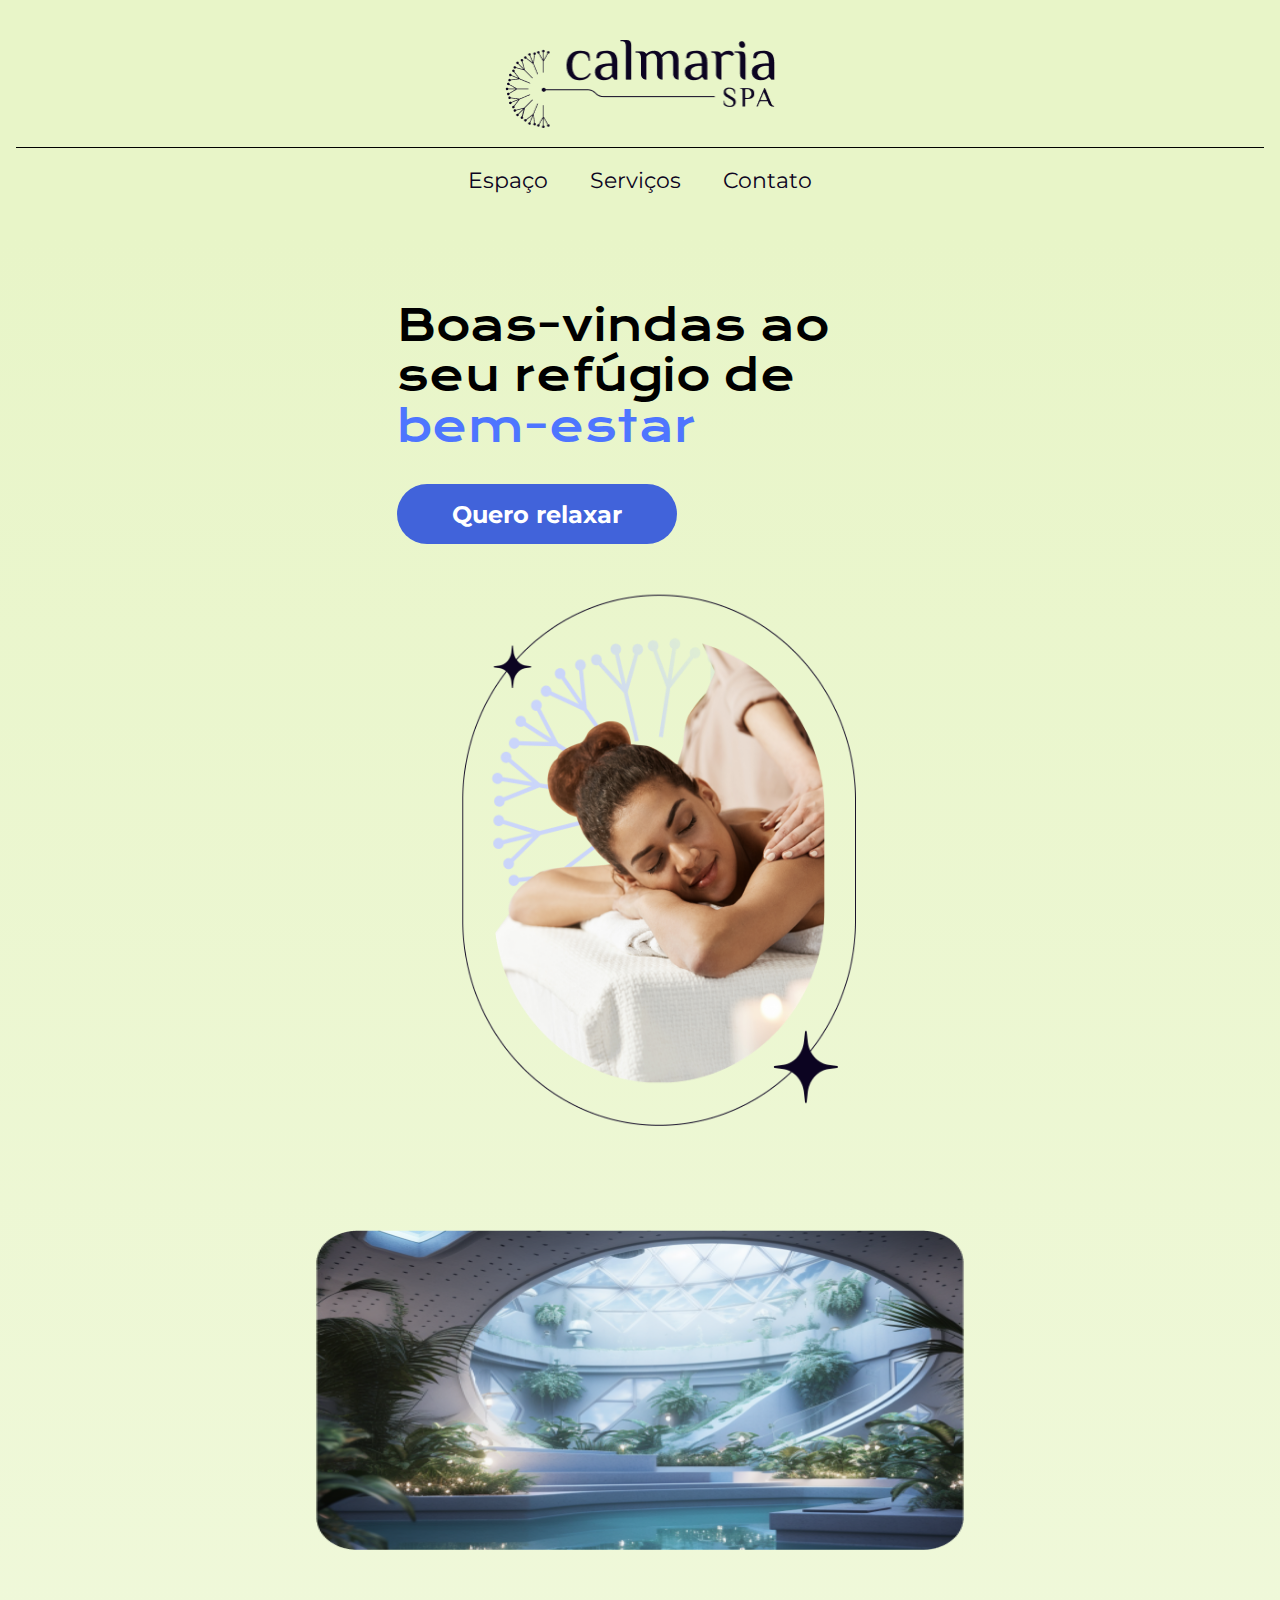
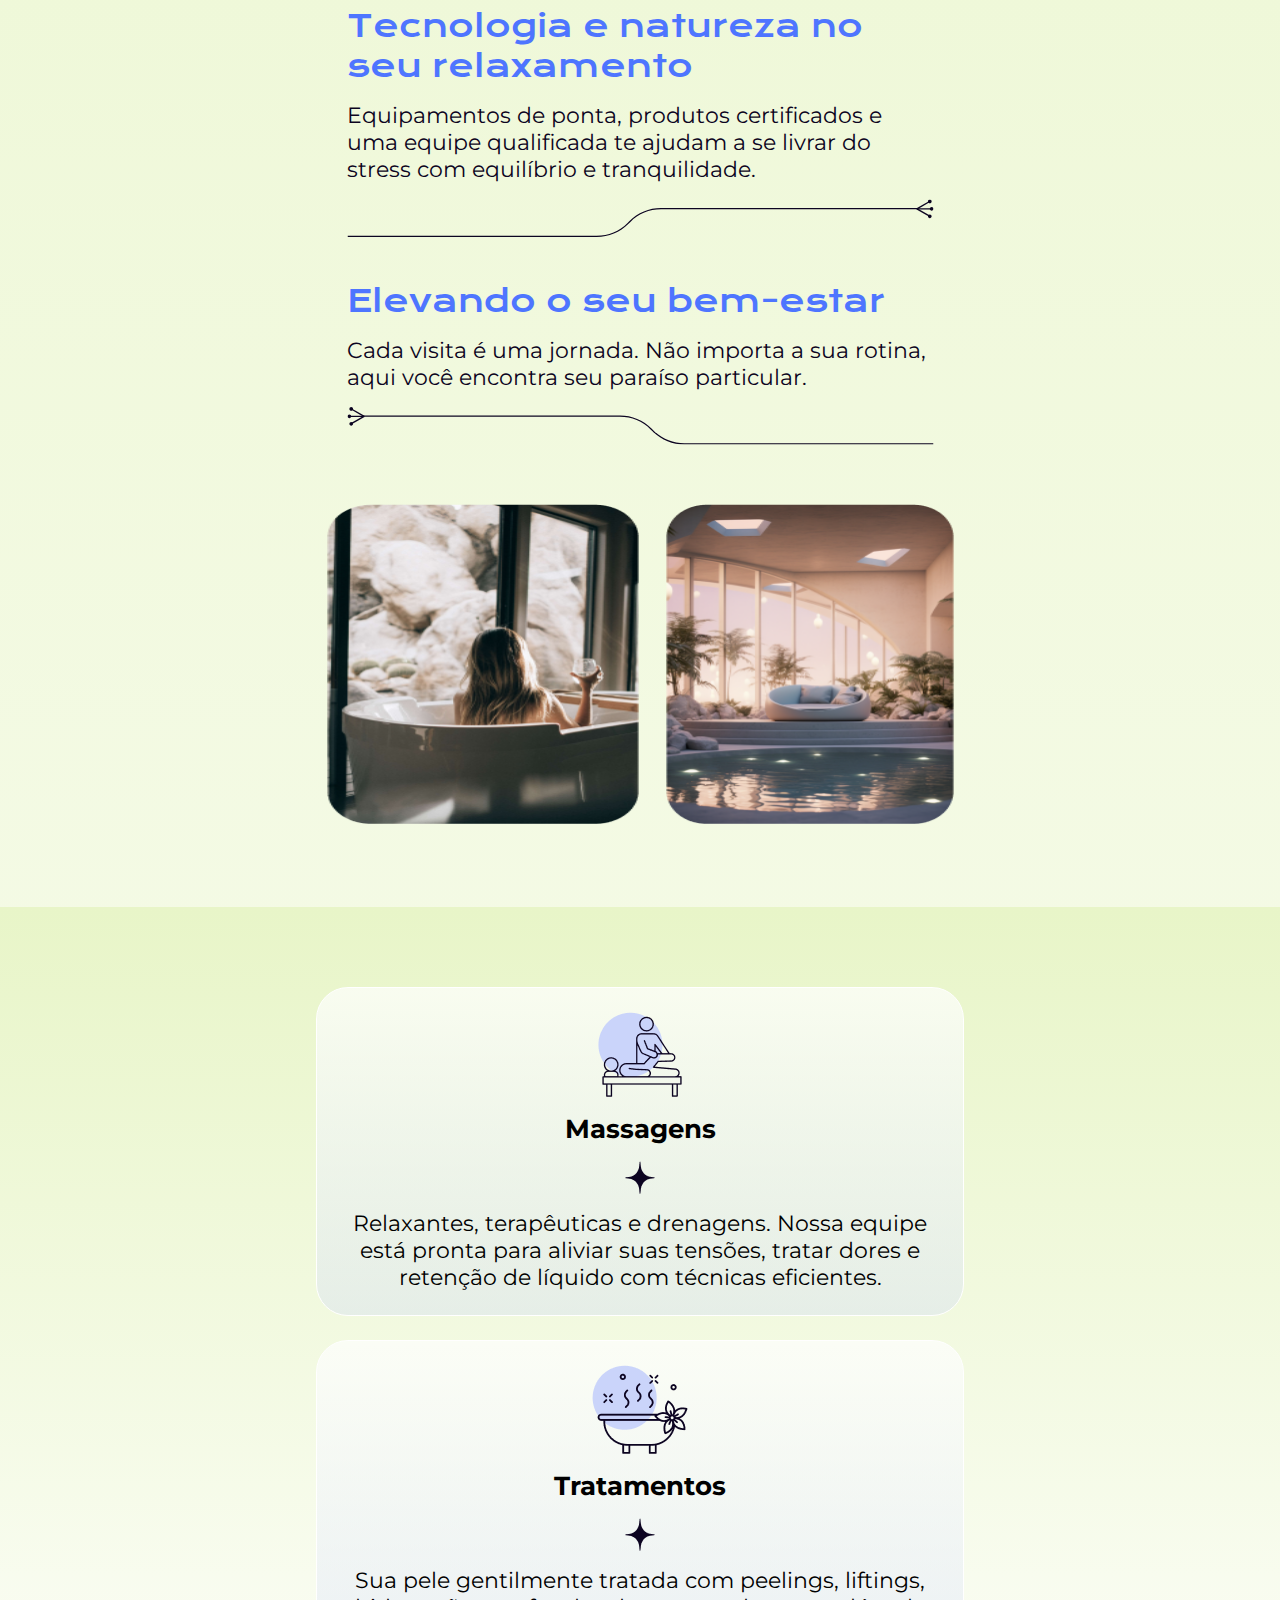
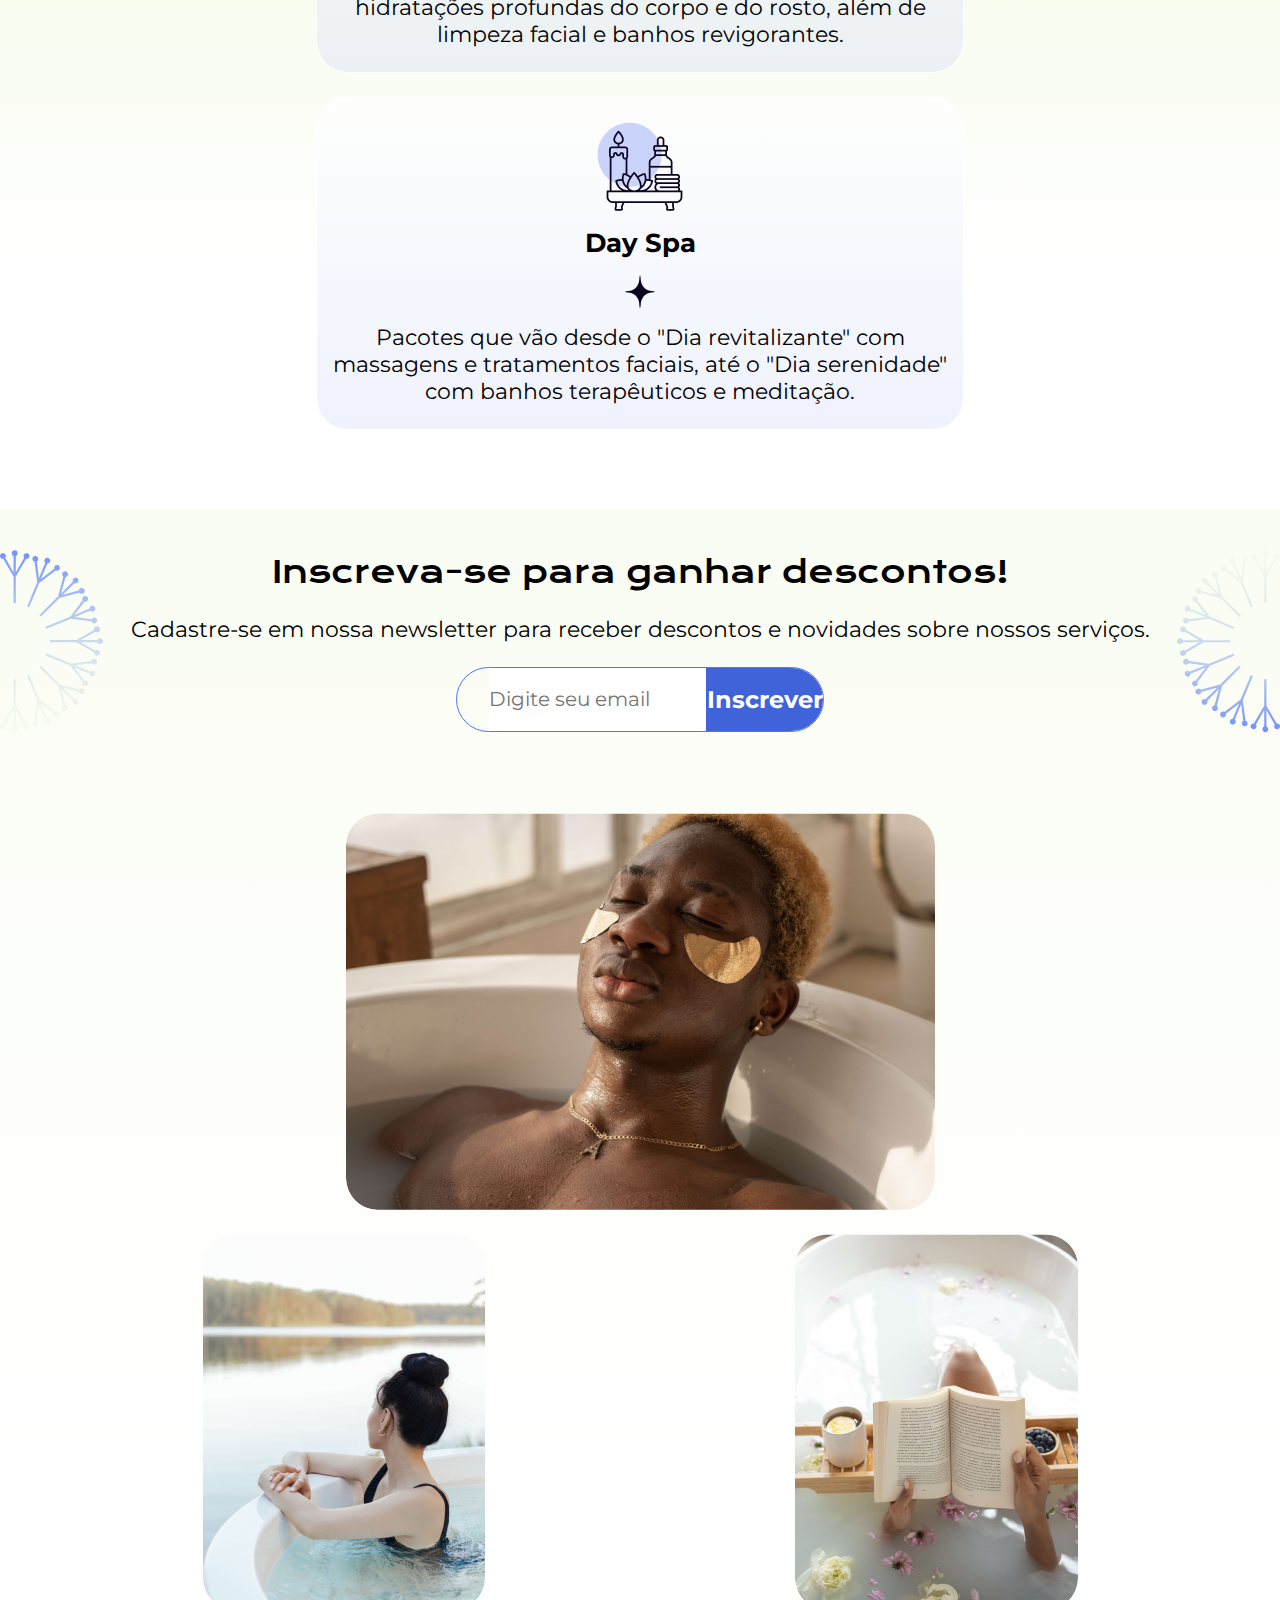
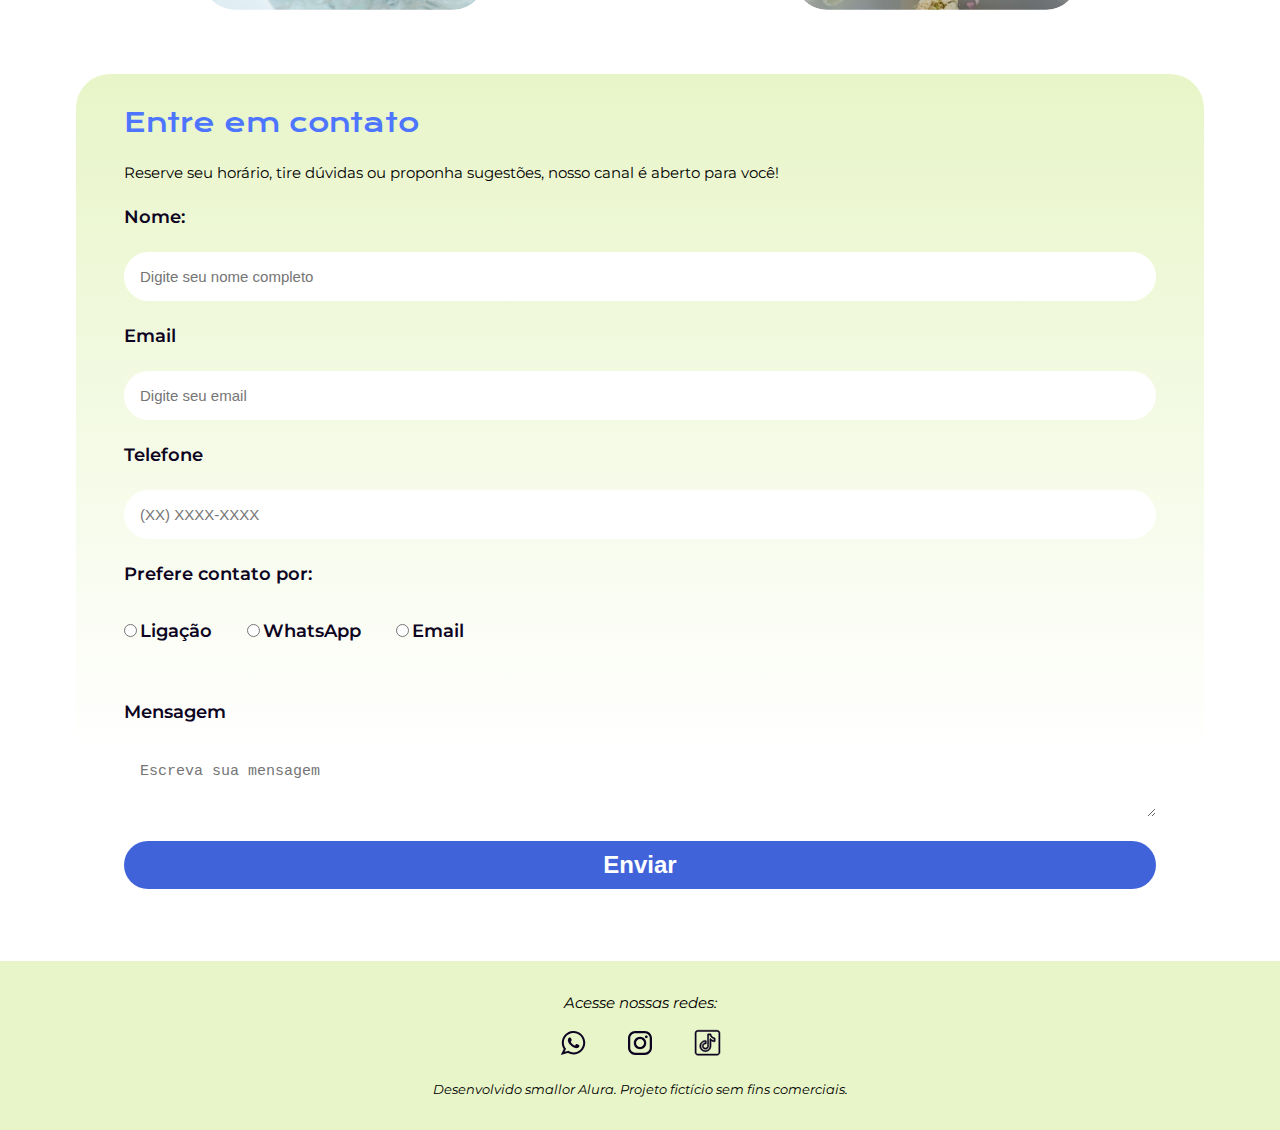
<file: index.html>
<!DOCTYPE html>
<html lang="pt-br">
  <head>
    <meta charset="UTF-8" />
    <meta name="viewport" content="width=device-width, initial-scale=1.0" />
    <link rel="stylesheet" href="./styles/style.css" />
    <link rel="stylesheet" href="./styles/cabecalho.css" />
    <link rel="stylesheet" href="./styles/container--primeiro.css" />
    <link rel="stylesheet" href="./styles/container--secao.css" />
    <link rel="stylesheet" href="./styles/container--cards.css" />
    <link rel="stylesheet" href="./styles/container--inscricao.css" />
    <link rel="stylesheet" href="./styles//container--contato.css" />
    <link rel="stylesheet" href="./styles/rodape.css" />
    <link rel="shortcut icon" href="./assets/Favicon.svg" type="image/x-icon" />
    <link rel="preconnect" href="https://fonts.googleapis.com" />
    <link rel="preconnect" href="https://fonts.gstatic.com" crossorigin />
    <link
      href="https://fonts.googleapis.com/css2?family=Krona+One&family=Montserrat:wght@400;600&family=Open+Sans:wght@400;700&display=swap"
      rel="stylesheet"
    />
    <title>Calmaria Spa</title>
  </head>

  <body>
    <header class="cabecalho">
      <nav class="cabecalho__nav">
        <a aria-label="Página da Calmaria Spa" href="#">
          <img
            class="cabecalho__nav--logo"
            src="./assets/logo.png"
            alt="Logo da Calmaria Spa"
          />
        </a>
        <span class="cabecalho__nav--line"></span>
        <ul class="cabecalho__nav--lista">
          <li class="cabecalho__lista-item">
            <a href="#espaco-conteudo">Espaço</a>
          </li>
          <li class="cabecalho__lista-item">
            <a href="#servicos-conteudo">Serviços</a>
          </li>
          <li class="cabecalho__lista-item">
            <a href="#contato-formulario">Contato</a>
          </li>
        </ul>
      </nav>
    </header>

    <main class="container">
      <section class="container__primeiro">
        <div class="container__primeiro--texto">
          <h1>Boas-vindas ao seu refúgio de <span>bem-estar</span></h1>
          <button class="container__primeiro--texto-botao">
            Quero relaxar
          </button>
        </div>
        <img
          class="container__primeiro--imagem"
          src="./assets/home-image.png"
          alt="Mulher recebendo massagem deitada de bruços com a cabeça de lado sobre os braços cruzados e expressão de tranquilidade."
          title="Mulher recebendo massagem deitada de bruços com a cabeça de lado sobre os braços cruzados e expressão de tranquilidade."
        />
      </section>

      <section id="espaco-conteudo" class="container__secao">
        <article class="container__secao--conteudo">
          <img
            class="container__secao--conteudo--img1"
            src="./assets/espaco-1.png"
            alt="Piscina coberta com uma claraboia redonda, grande e rodeada com jardinagem."
            title="Piscina coberta com uma claraboia redonda, grande e rodeada com jardinagem."
          />
          <div class="container__secao--conteudo--textos">
            <h2 class="container__secao--conteudo--textos-titulo">
              Tecnologia e natureza no seu relaxamento
            </h2>
            <p class="container__secao--conteudo--textos-infos">
              Equipamentos de ponta, produtos certificados e uma equipe
              qualificada te ajudam a se livrar do stress com equilíbrio e
              tranquilidade.
            </p>
            <object
              aria-hidden="true"
              tabindex="-1"
              data="./assets/separador-direita.svg"
              type="image/svg+xml"
            ></object>
          </div>
        </article>

        <article class="container__secao--conteudo">
          <div class="container__secao--conteudo--textos">
            <h2 class="container__secao--conteudo--textos-titulo">
              Elevando o seu bem-estar
            </h2>
            <p class="container__secao--conteudo--textos-infos">
              Cada visita é uma jornada. Não importa a sua rotina, aqui você
              encontra seu paraíso particular.
            </p>
            <object
              aria-hidden="true"
              tabindex="-1"
              data="./assets/separador-esquerda.svg"
              type="image/svg+xml"
            ></object>
          </div>
          <div>
            <img
              class="container__secao--conteudo--img2"
              src="./assets/espaco-2.png"
              alt="Busto de uma mulher de costas em uma banheira de espumas segurando uma taça e de frente a uma porta de vidro com grandes pedras atrás."
              title="Busto de uma mulher de costas em uma banheira de espumas segurando uma taça e de frente a uma porta de vidro com grandes pedras atrás."
            />
            <img
              class="container__secao--conteudo--img2"
              src="./assets/espaco-3.png"
              alt="Ambiente da Calmaria Spa com poltrona, plantas e uma piscina."
              title="Ambiente da Calmaria Spa com poltrona, plantas e uma piscina."
            />
          </div>
        </article>
      </section>

      <section id="servicos-conteudo" class="container container__cards">
        <article class="container__cards--card">
          <img src="./assets/icon-massagem.png" alt="" />
          <h3 class="container__cards--card-title">Massagens</h3>
          <img src="./assets/soft-star.png" alt="" />
          <p class="container__cards--card-texto">
            Relaxantes, terapêuticas e drenagens. Nossa equipe está pronta para
            aliviar suas tensões, tratar dores e retenção de líquido com
            técnicas eficientes.
          </p>
        </article>
        <article class="container__cards--card">
          <img src="./assets/icon-tratamentos.png" alt="" />
          <h3 class="container__cards--card-title">Tratamentos</h3>
          <img src="./assets/soft-star.png" alt="" />
          <p class="container__cards--card-texto">
            Sua pele gentilmente tratada com
            <span lang="en">peelings, liftings</span>, hidratações profundas do
            corpo e do rosto, além de limpeza facial e banhos revigorantes.
          </p>
        </article>
        <article class="container__cards--card">
          <img src="./assets/icon-dias-especiais.png" alt="" />
          <h3 class="container__cards--card-title" lang="en">Day Spa</h3>
          <img src="./assets/soft-star.png" alt="" />
          <p class="container__cards--card-texto">
            Pacotes que vão desde o "Dia revitalizante" com massagens e
            tratamentos faciais, até o "Dia serenidade" com banhos terapêuticos
            e meditação.
          </p>
        </article>
      </section>
      <section class="container__incricao">
        <img
          class="container__incricao--mobile"
          src="./assets/mandala-superior-mobile.svg"
          alt=""
        />
        <img
          class="container__incricao--tablet"
          src="./assets/mandala-esquerda-tablet.svg"
          alt=""
        />
        <div class="container__incricao--div">
          <h4 class="container__incricao--form-titulo">
            Inscreva-se para ganhar descontos!
          </h4>
          <p class="container__incricao--form-texto">
            Cadastre-se em nossa <span lang="en">newsletter</span> para receber
            descontos e novidades sobre nossos serviços.
          </p>
          <div class="container__incricao--form-input">
            <input id="inscricao" type="email" placeholder="Digite seu email" />
            <button>Inscrever</button>
          </div>
        </div>
        <img
          class="container__incricao--mobile"
          src="./assets/mandala-inferior-mobile.svg"
          alt=""
        />
        <img
          class="container__incricao--tablet"
          src="./assets/mandala-direita-tablet.svg"
          alt=""
        />
      </section>
      <section class="container__contato">
        <div class="container__contato--img">
          <img
            src="./assets/contato-img-1.png"
            alt="Homem em uma banheira com produtos de spa no rosto."
            title="Homem em uma banheira com produtos de spa no rosto."
          />
          <img
            src="./assets/contato-img-2.png"
            alt="Mulher em uma banheira olhando horizonte na janela."
            title="Mulher em uma banheira olhando horizonte na janela."
          />
          <img
            src="./assets/contato-img-3.png"
            alt="Mulher em uma banheira com pétalas de rosa, com apenas mãos e pernas aparentes, segurando um livro e com uma bandeija com uvas e chá."
            title="Mulher em uma banheira com pétalas de rosa, com apenas mãos e pernas aparentes, segurando um livro e com uma bandeija com uvas e chá."
          />
        </div>
        <form
          action="."
          id="contato-formulario"
          class="container__contato--form"
        >
          <div class="container__contato--form-conteudo">
            <h5
              id="titulo-contato"
              class="container__contato--form-conteudo-titulo"
            >
              Entre em contato
            </h5>
            <p class="container__contato--form-conteudo-texto">
              Reserve seu horário, tire dúvidas ou proponha sugestões, nosso
              canal é aberto para você!
            </p>
          </div>
          <div class="container__contato--inputs">
            <label for="nome">Nome:</label>
            <input
              id="nome"
              type="text"
              placeholder="Digite seu nome completo"
              name="nome"
              required
            />
            <label for="email">Email</label>
            <input
              id="email"
              type="email"
              placeholder="Digite seu email"
              name="email"
              required
            />
            <label for="telefone">Telefone</label>
            <input
              id="telefone"
              type="text"
              placeholder="(XX) XXXX-XXXX"
              name="telefone"
              required
            />
            <fieldset aria-labelledby="titulo-contato">
              <legend class="container__contato--inputs--titulo">
                Prefere contato por:
              </legend>
              <div class="container__contato--inputs--div">
                <div>
                  <input type="radio" id="ligacao" name="contato" />
                  <label for="ligacao">Ligação</label>
                </div>
                <div>
                  <input type="radio" id="whatsapp" nome="contato" />
                  <label for="whatsapp">WhatsApp</label>
                </div>
                <div>
                  <input type="radio" id="email-contato" name="contato" />
                  <label for="email-contato">Email</label>
                </div>
              </div>
            </fieldset>
            <label for="mensagem">Mensagem</label>
            <textarea
              id="mensagem"
              type="text"
              placeholder="Escreva sua mensagem"
              maxlength="500"
              name="mensagem"
            ></textarea>
          </div>
          <button>Enviar</button>
        </form>
      </section>
    </main>

    <footer class="rodape">
      <address>
        Acesse nossas redes:<br />
        <ul class="rodape__nav--lista">
          <li>
            <a
              aria-label="Whatsapp da Calmaria Spa"
              href="#"
              class="rodape__nav--lista--whatsap"
            >
            </a>
          </li>
          <li>
            <a
              aria-label="Instagram da Calmaria Spa"
              href="#"
              class="rodape__nav--lista--instagram"
            >
            </a>
          </li>
          <li>
            <a
              aria-label="TikTok da Calmaria Spa"
              href="#"
              class="rodape__nav--lista--tiktok"
            >
            </a>
          </li>
        </ul>
        <small
          >Desenvolvido smallor Alura. Projeto fictício sem fins
          comerciais.</small
        >
      </address>
    </footer>
  </body>
</html>
</file>
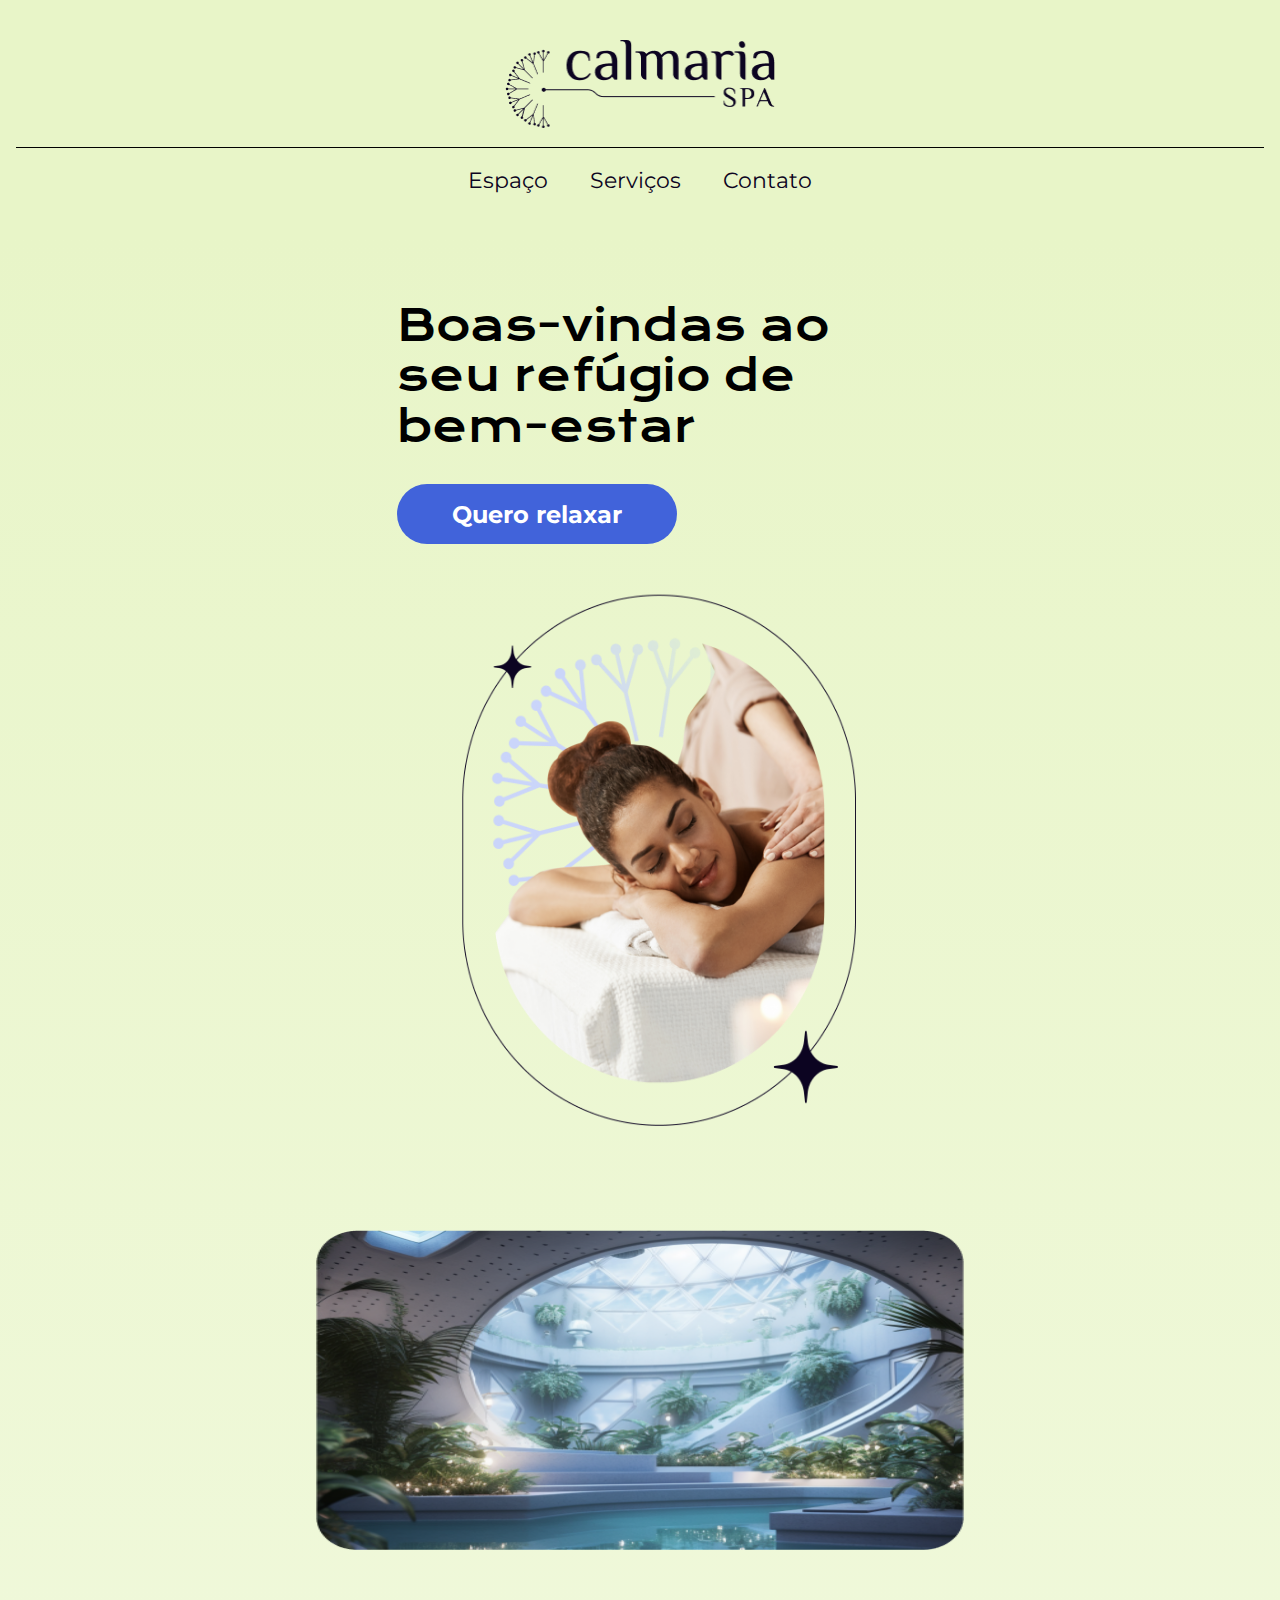
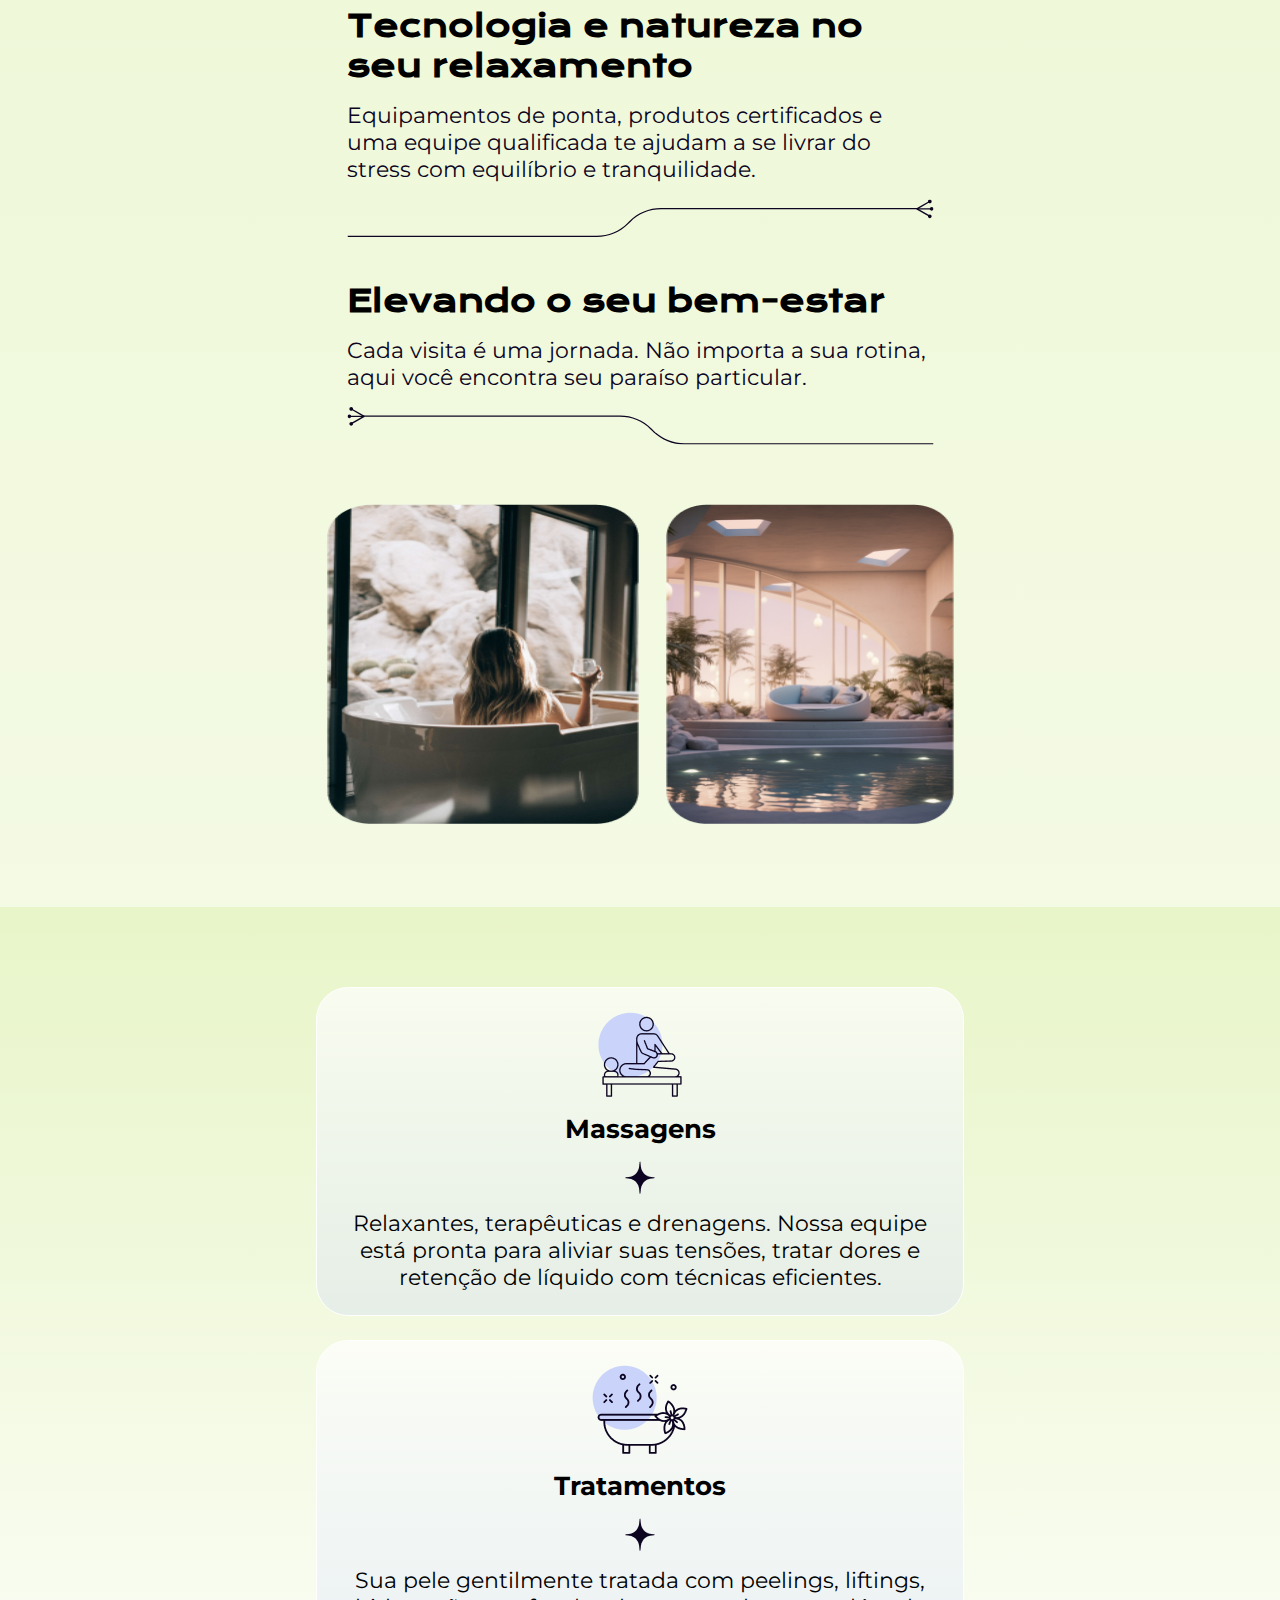
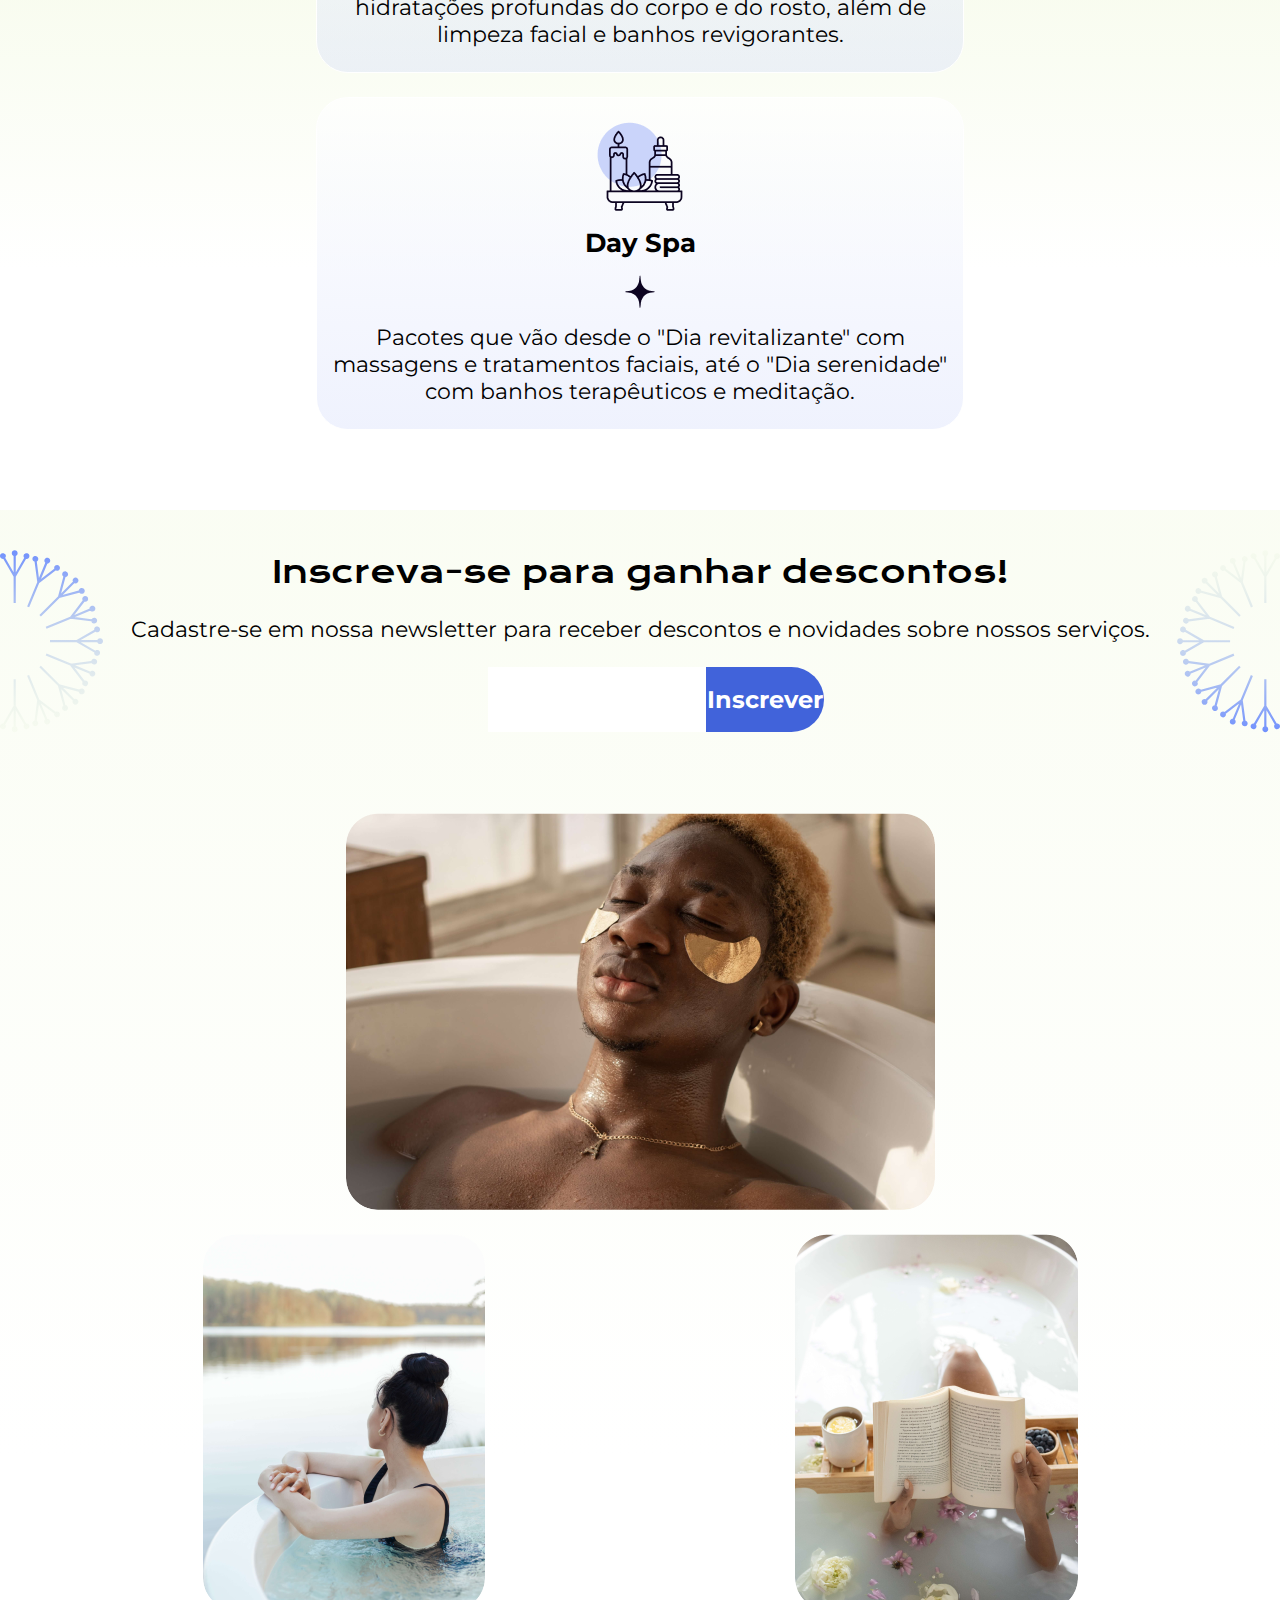
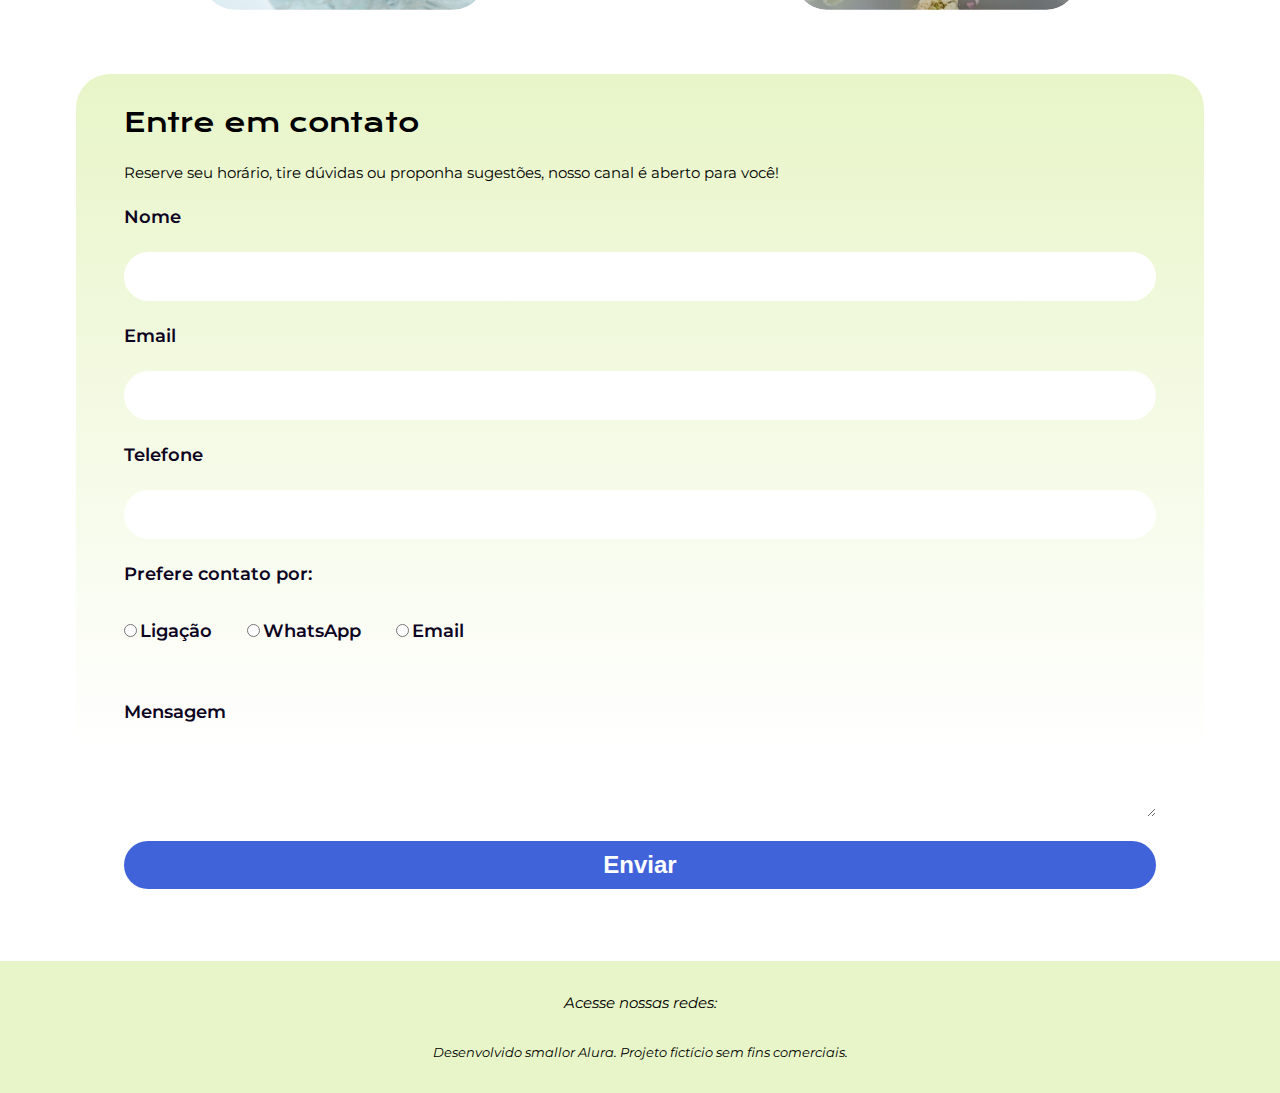
<file: CSS-Calmaria_Spa-projeto-base/index.html>
<!DOCTYPE html>
<html lang="pt-br">
  <head>
    <meta charset="UTF-8" />
    <meta name="viewport" content="width=device-width, initial-scale=1.0" />
    <link rel="stylesheet" href="./styles/style.css" />
    <link rel="stylesheet" href="./styles/cabecalho.css" />
    <link rel="stylesheet" href="./styles/container--primeiro.css" />
    <link rel="stylesheet" href="./styles/container--secao.css" />
    <link rel="stylesheet" href="./styles/container--cards.css" />
    <link rel="stylesheet" href="./styles/container--inscricao.css" />
    <link rel="stylesheet" href="./styles//container--contato.css" />
    <link rel="stylesheet" href="./styles/rodape.css" />
    <link rel="shortcut icon" href="./assets/Favicon.svg" type="image/x-icon" />
    <link rel="preconnect" href="https://fonts.googleapis.com" />
    <link rel="preconnect" href="https://fonts.gstatic.com" crossorigin />
    <link
      href="https://fonts.googleapis.com/css2?family=Krona+One&family=Montserrat:wght@400;600&family=Open+Sans:wght@400;700&display=swap"
      rel="stylesheet"
    />
    <title>Calmaria Spa</title>
  </head>

  <body>
    <header class="cabecalho">
      <nav class="cabecalho__nav">
        <a href="#">
          <img
            class="cabecalho__nav--logo"
            src="./assets/logo.png"
            alt="Logo da Calmaria Spa"
          />
        </a>
        <span class="cabecalho__nav--line"></span>
        <ul class="cabecalho__nav--lista">
          <li class="cabecalho__lista-item">
            <a href="#espaco-conteudo">Espaço</a>
          </li>
          <li class="cabecalho__lista-item">
            <a href="#servicos-conteudo">Serviços</a>
          </li>
          <li class="cabecalho__lista-item">
            <a href="#contato-formulario">Contato</a>
          </li>
        </ul>
      </nav>
    </header>

    <main class="container">
      <section class="container__primeiro">
        <div class="container__primeiro--texto">
          <h1>Boas-vindas ao seu refúgio de <span>bem-estar</span></h1>
          <button class="container__primeiro--texto-botao">
            Quero relaxar
          </button>
        </div>
        <img
          class="container__primeiro--imagem"
          src="./assets/home-image.png"
          alt="Mulher recebendo massagem deitada de bruços com a cabeça de lado sobre os braços cruzados e expressão de tranquilidade."
          title="Mulher recebendo massagem deitada de bruços com a cabeça de lado sobre os braços cruzados e expressão de tranquilidade."
        />
      </section>

      <section id="espaco-conteudo" class="container__secao">
        <article class="container__secao--conteudo">
          <img
            class="container__secao--conteudo--img1"
            src="./assets/espaco-1.png"
            alt="Piscina coberta com uma claraboia redonda, grande e rodeada com jardinagem."
            title="Piscina coberta com uma claraboia redonda, grande e rodeada com jardinagem."
          />
          <div class="container__secao--conteudo--textos">
            <h2 class="container__secao--conteudo--textos-titulo">
              Tecnologia e natureza no seu relaxamento
            </h2>
            <p class="container__secao--conteudo--textos-infos">
              Equipamentos de ponta, produtos certificados e uma equipe
              qualificada te ajudam a se livrar do stress com equilíbrio e
              tranquilidade.
            </p>
            <object
              tabindex="-1"
              data="./assets/separador-direita.svg"
              type="image/svg+xml"
            ></object>
          </div>
        </article>

        <article class="container__secao--conteudo">
          <div class="container__secao--conteudo--textos">
            <h2 class="container__secao--conteudo--textos-titulo">
              Elevando o seu bem-estar
            </h2>
            <p class="container__secao--conteudo--textos-infos">
              Cada visita é uma jornada. Não importa a sua rotina, aqui você
              encontra seu paraíso particular.
            </p>
            <object
              tabindex="-1"
              data="./assets/separador-esquerda.svg"
              type="image/svg+xml"
            ></object>
          </div>
          <div>
            <img
              class="container__secao--conteudo--img2"
              src="./assets/espaco-2.png"
              alt="Busto de uma mulher de costas em uma banheira de espumas segurando uma taça e de frente a uma porta de vidro com grandes pedras atrás."
              title="Busto de uma mulher de costas em uma banheira de espumas segurando uma taça e de frente a uma porta de vidro com grandes pedras atrás."
            />
            <img
              class="container__secao--conteudo--img2"
              src="./assets/espaco-3.png"
              alt="Ambiente da Calmaria Spa com poltrona, plantas e uma piscina."
              title="Ambiente da Calmaria Spa com poltrona, plantas e uma piscina."
            />
          </div>
        </article>
      </section>

      <section id="servicos-conteudo" class="container container__cards">
        <article class="container__cards--card">
          <img src="./assets/icon-massagem.png" alt="" />
          <h3 class="container__cards--card-title">Massagens</h3>
          <img src="./assets/soft-star.png" alt="" />
          <p class="container__cards--card-texto">
            Relaxantes, terapêuticas e drenagens. Nossa equipe está pronta para
            aliviar suas tensões, tratar dores e retenção de líquido com
            técnicas eficientes.
          </p>
        </article>
        <article class="container__cards--card">
          <img src="./assets/icon-tratamentos.png" alt="" />
          <h3 class="container__cards--card-title">Tratamentos</h3>
          <img src="./assets/soft-star.png" alt="" />
          <p class="container__cards--card-texto">
            Sua pele gentilmente tratada com <span lang="en">peelings, liftings</span>, hidratações
            profundas do corpo e do rosto, além de limpeza facial e banhos
            revigorantes.
          </p>
        </article>
        <article class="container__cards--card">
          <img src="./assets/icon-dias-especiais.png" alt="" />
          <h3 class="container__cards--card-title" lang="en">Day Spa</h3>
          <img src="./assets/soft-star.png" alt="" />
          <p class="container__cards--card-texto">
            Pacotes que vão desde o "Dia revitalizante" com massagens e
            tratamentos faciais, até o "Dia serenidade" com banhos terapêuticos
            e meditação.
          </p>
        </article>
      </section>
      <section class="container__incricao">
        <img
          class="container__incricao--mobile"
          src="./assets/mandala-superior-mobile.svg"
          alt=""
        />
        <img
          class="container__incricao--tablet"
          src="./assets/mandala-esquerda-tablet.svg"
          alt=""
        />
        <div class="container__incricao--div">
          <h4 class="container__incricao--form-titulo">
            Inscreva-se para ganhar descontos!
          </h4>
          <p class="container__incricao--form-texto">
            Cadastre-se em nossa <span lang="en">newsletter</span> para receber descontos e novidades
            sobre nossos serviços.
          </p>
          <div class="container__incricao--form-input">
            <input id="inscricao" type="email" />
            <button>Inscrever</button>
          </div>
        </div>
        <img
          class="container__incricao--mobile"
          src="./assets/mandala-inferior-mobile.svg"
          alt=""
        />
        <img
          class="container__incricao--tablet"
          src="./assets/mandala-direita-tablet.svg"
          alt=""
        />
      </section>
      <section class="container__contato">
        <div class="container__contato--img">
          <img
            src="./assets/contato-img-1.png"
            alt="Homem em uma banheira com produtos de spa no rosto."
            title="Homem em uma banheira com produtos de spa no rosto."
          />
          <img
            src="./assets/contato-img-2.png"
            alt="Mulher em uma banheira olhando horizonte na janela."
            title="Mulher em uma banheira olhando horizonte na janela."
          />
          <img
            src="./assets/contato-img-3.png"
            alt="Mulher em uma banheira com pétalas de rosa, com apenas mãos e pernas aparentes, segurando um livro e com uma bandeija com uvas e chá."
            title="Mulher em uma banheira com pétalas de rosa, com apenas mãos e pernas aparentes, segurando um livro e com uma bandeija com uvas e chá."
          />
        </div>
        <div
          action="."
          id="contato-formulario"
          class="container__contato--form"
        >
          <div class="container__contato--form-conteudo">
            <h5 class="container__contato--form-conteudo-titulo">
              Entre em contato
            </h5>
            <p class="container__contato--form-conteudo-texto">
              Reserve seu horário, tire dúvidas ou proponha sugestões, nosso
              canal é aberto para você!
            </p>
          </div>
          <div class="container__contato--inputs">
            <label>Nome</label>
            <input type="text" />
            <label>Email</label>
            <input type="email" />
            <label>Telefone</label>
            <input type="text" />
            <div>
              <p class="container__contato--inputs--titulo">
                Prefere contato por:
              </p>
              <div class="container__contato--inputs--div">
                <div>
                  <input type="radio" />
                  <label>Ligação</label>
                </div>
                <div>
                  <input type="radio" />
                  <label>WhatsApp</label>
                </div>
                <div>
                  <input type="radio" />
                  <label>Email</label>
                </div>
              </div>
            </div>
            <label>Mensagem</label>
            <textarea type="text"></textarea>
          </div>
          <button>Enviar</button>
        </div>
      </section>

    </main>

    <footer class="rodape">
      <address>
        Acesse nossas redes:<br>
        <ul class="rodape__nav--lista">
          <li><a href="#" class="rodape__nav--lista--whatsap"> </a></li>
          <li><a href="#" class="rodape__nav--lista--instagram"> </a></li>
          <li><a href="#" class="rodape__nav--lista--tiktok"> </a></li>
        </ul>
        <small>Desenvolvido smallor Alura. Projeto fictício sem fins comerciais.</small>
      </address>
    </footer>
  </body>
</html>
</file>
<file: styles/style.css>
:root {
  --fonte: "Montserrat", 'Krona One', 'Open Sans', sans-serif;
  --gradiente: linear-gradient(180deg, #E8F5C8 0%, rgb(255, 255, 255) 80%);
  --gradiente-card: linear-gradient(180deg, rgba(255, 255, 255, 0.7) 0%, rgba(202, 212, 250, 0.3) 100%);
  --verde-claro: #E8F5C8;
  --azul-botao: #4163DA;
  --lilas-claro: #85A0FF;
  --lilas-escuro: #0C0421;
  --azul-escuro: #4E75FF;   
  font-size: 62.5%;
}

fieldset {
  border: none;
}

* {
  padding: 0;
  margin: 0;
  box-sizing: border-box;
  text-decoration: none;
  list-style: none;
}

button {
  background: transparent;
  border: none;
}

body {
  font-family: var(--fonte);
}
</file>
<file: styles/cabecalho.css>
.cabecalho {
  background: var(--verde-claro);
}

.cabecalho .cabecalho__nav {
  display: flex;
  flex-direction: column;
  align-items: center;
  row-gap: 1.6rem;
  padding: 4rem 1.6rem;
  white-space: nowrap;
}

.cabecalho__nav--logo {
  width: 17.2rem;
  height: 5.6rem;
}

.cabecalho__nav--lista {
  font-size: 1.5rem;
}

.cabecalho .cabecalho__nav .cabecalho__nav--line {
  width: 100%;
  border-bottom: 1px solid black;
}

.cabecalho .cabecalho__nav .cabecalho__nav--lista {
  display: inline-flex;
  list-style: none;
}

.cabecalho .cabecalho__nav .cabecalho__nav--lista a {
  color: #0C0421;
  margin: 0 2.1rem;
  text-decoration: none;
  font-weight: 400;
  line-height: 150%;
}

.cabecalho .cabecalho__nav .cabecalho__nav--lista a:hover {
  font-weight: 600;
  color: var(--azul-botao);
  transition: 0.5s;
} 

@media screen and (min-width: 768px) {
  /* Tablet */

  .cabecalho__nav--logo {
    width: 27rem;
    height: 8.8rem;
  }

  .cabecalho__nav--lista {
    font-size: 2.2rem;
  }

}
</file>
<file: styles/container--primeiro.css>
/* container */

.container {
    background: var(--gradiente);
}

.container__primeiro {
    padding: 6.4rem 1.6rem;
    text-align: center;
    display: flex;
    flex-direction: column;
    justify-content: center;
    flex-wrap: wrap;
    row-gap: 2.4rem;
}

.container__primeiro--texto h1 {
    font-family: Krona One;
    font-size: 3.1rem;
    font-style: normal;
    font-weight: 400;
    line-height: 120%;
    padding-bottom: 3.2rem;
}

.container__primeiro--texto h1 span {
    color: var(--azul-escuro);
}

.container__primeiro--texto-botao {
    width: 31.8rem;
    height: 6rem;
    color: white;
    border: none;
    border-radius: 6.6rem;
    background: var(--azul-botao);
    font-size: 2.4rem;
    font-family: 'Montserrat';
    font-weight: 700;
}

.container__primeiro--texto-botao:hover {
    background: var(--lilas-escuro);
    transition: 0.5s;
    cursor: pointer;
 }

.container__primeiro--imagem {
    width: 29.7rem;
    height: 38.4rem;
    align-self: center;
}

@media screen and (min-width: 768px) {
    /* Tablet */

    .container__primeiro {
        align-items: center;
        text-align: start;
        padding: 6.4rem 6rem;
    }

    .container__primeiro--texto {
        width: 48.6rem;
    }

    .container__primeiro--texto h1 {
        font-size: 4.2rem;
    }

    .container__primeiro--texto-botao {
        width: 28rem;
    }

    .container__primeiro--imagem {
        width: 43.2rem;
        height: 55.8rem;
        align-self: center;
    }
}

@media screen and (min-width: 1440px) {

    /* Desktop */

    .container__primeiro {
        flex-direction: row;
        padding: 0 22rem 8rem 22rem;
    }

    .container__primeiro--imagem {
        width: 47.4rem;
    }
}
</file>
<file: styles/container--secao.css>
/* SEGUNDA/TERCEIRA SEÇÃO */

.container__secao {
    margin: 0 1.6rem;
    display: flex;
    flex-direction: column;
    align-items: center;
}

.container__secao .container__secao--conteudo {
    padding-bottom: 4rem;
    display: flex;
    flex-direction: column;
    align-items: center;
    row-gap: 5.6rem;
}

.container__secao .container__secao--conteudo .container__secao--conteudo--img1 {
    width: 32.8rem;
    height: 32rem;
}

.container__secao .container__secao--conteudo .container__secao--conteudo--textos {
    max-width: 58.7rem;
}

.container__secao .container__secao--conteudo .container__secao--conteudo--textos .container__secao--conteudo--textos-titulo {
    font-family: "Krona One", sans-serif;
    font-size: 2.6rem;
    color: var(--azul-escuro);
    font-weight: 400;
}

.container__secao .container__secao--conteudo .container__secao--conteudo--textos .container__secao--conteudo--textos-infos {
    font-family: "Montserrat", sans-serif;
    font-size: 1.5rem;
    color: var(--lilas-escuro);
    margin: 1.6rem 0;
}

.container__secao .container__secao--conteudo .container__secao--conteudo--textos object {
    width: 100%;
}

.container__secao .container__secao--conteudo .container__secao--conteudo--img2 {
    width: 32.6rem;
    height: 33rem;    
}

.container__secao .container__secao--conteudo .container__secao--conteudo--img2:nth-child(2) {
    padding-top: 1.6rem;    
}

@media screen and (min-width: 768px) {
    /* Tablet */

    .container__secao {
        margin: 4rem 6rem;
    }

    .container__secao .container__secao--conteudo .container__secao--conteudo--img1 {
        width: 64.8rem;
    }

    .container__secao .container__secao--conteudo .container__secao--conteudo--img2 {
        width: 31.2rem;
        height: 32rem;
    }

    .container__secao .container__secao--conteudo .container__secao--conteudo--textos .container__secao--conteudo--textos-titulo {
        font-size: 3.1rem;
    }

    .container__secao .container__secao--conteudo .container__secao--conteudo--textos .container__secao--conteudo--textos-infos {
        font-size: 2.2rem;
    }

    .container__secao .container__secao--conteudo .container__secao--conteudo--img2:nth-child(2) {
        padding-top: 0;
        padding-left: 2.4rem;
    }

}

@media screen and (min-width: 1440px) {

    .container__secao {
      margin-left: 12rem;
      margin-right: 12rem;
    }
  
    .container__secao .container__secao--conteudo {
      display: flex;
      flex-direction: row;
      align-items: center;
      column-gap: 10.2rem;
    }
  
    .container__secao .container__secao--conteudo .container__secao--conteudo--img1 {
      width: 50.8rem;
      
    }
  
    .container__secao .container__secao--conteudo .container__secao--conteudo--img2 {
      width: 22.9rem;
      height: 32rem;
    }

}
</file>
<file: styles/container--cards.css>
/* Seção cards*/
.container__cards {
  display: flex;
  flex-direction: column;
  align-items: center;
  justify-content: center;
  padding: 8rem 1.6rem;
  row-gap: 2.4rem;
}

.container .container__cards .container__cards--card {
  background: var(--gradiente-card);
  max-width: 64.8rem;
  height: auto;
  padding: 2.4rem 1.6rem;
  text-align: center;
  display: flex;
  flex-direction: column;
  align-items: center;
  gap: 1.6rem;
  border-radius: 3.2rem;
  border: 1px solid #fff;
}

.container__cards--card-title {
  font-size: 2.6rem;
}

.container__cards--card-texto {
  font-size: 1.5rem;
}

@media screen and (min-width: 768px) {

  .container__cards--card-texto {
    font-size: 2.2rem;
  }

}

@media screen and (min-width: 1440px) {

  .container .container__cards {
    flex-direction: row;
    column-gap: 2.4rem;
  }

  .container .container__cards .container__cards--card {
    max-width: 38.4rem;
    height: 52.7rem;
    row-gap: 1.9rem;
    justify-content: center;
  }
  
}
</file>
<file: styles/container--inscricao.css>
.container__incricao {
    display: flex;
    flex-direction: column;
    text-align: center;
    align-items: center;
    row-gap: 2.4rem;
    padding: 4rem 1.6rem;
}

.container__incricao--mobile {
    width: 18.2rem;
    height: 10.3rem;
}

.container__incricao--tablet {
    display: none;
}

.container__incricao .container__incricao--form-titulo {
    font-size: 2.6rem;
}

.container__incricao .container__incricao--form-texto {
    font-size: 2.2rem;
}

.container__incricao .container__incricao--div {
    display: flex;
    flex-direction: column;
    row-gap: 2.4rem;
    max-width: 110.2rem;
}

.container__incricao--form-input {
    width: 32.8rem;
    height: 6.5rem;
    border-radius: 6.5rem;
    border: 1px solid var(--azul-escuro); 
    margin: 0 auto;
    display: inline-flex;
    row-gap: 2.4rem;
}

.container__incricao--form-input input {
    border: none; /* borda*/
    outline: none;
    width: 65%;
    margin-left: 3.2rem;
    font-family: "Montserrat", sans-serif;
    font-size: 2rem;
    color: #0C0421;
}

.container__incricao--form-input button {
    width: 35%;
    color: white;
    background: var(--azul-botao);
    border-radius: 0 6.5rem 6.5rem 0;
    border: none; /* borda*/
    font-size: 2.4rem;
    font-weight: 700;
    font-family: 'Montserrat';
    display: flex;
    justify-content: center;
    align-items: center;
}

.container__incricao--form-input button:hover {
    background: var(--lilas-escuro);
    transition: 0.5s;
    cursor: pointer;
    
}


@media screen and (min-width: 768px) {

    /* Seção inscrição */

    .container__incricao {
        display: flex;
        text-align: center;
        flex-direction: row;
        justify-content: space-between;
        padding-left: 0;
        padding-right: 0;
    }

    .container__incricao .container__incricao--mobile {
        display: none;
    }

    .container__incricao .container__incricao--form-titulo {
        font-size: 3.1rem;
        font-family: Krona One;
        font-weight: 400;
    }

    .container__incricao--form-texto {
        font-size: 1.3rem;
    }

    .container__incricao--form-input {
        width: 36.8rem;
    }

    .container__incricao--tablet {
        display: block;
    }

}

@media screen and (min-width: 1440px) {

      /* Seção inscrição */

  .container__incricao--form-input {
    width: 79rem;
    height: 6.5rem;
    row-gap: 2.4rem;
  }

}
</file>
<file: styles/container--contato.css>
.container__contato {
    display: flex;
    flex-direction: column;
    justify-content: space-around;
    padding: 4rem 1.6rem;
    row-gap: 4rem;
}

/* Imagens */

.container__contato .container__contato--img {
    display: grid;
    grid-template-columns: 1fr;
    grid-template-rows: repeat(3, auto);
    gap: 2.4rem;
    justify-items: center;
}

.container__contato .container__contato--img img {
    border-radius: 3.2rem;
    width: 100%;
    max-width: 32.8rem;
}

/* Formulário */

.container__contato .container__contato--form {
    background: var(--gradiente);
    padding: 2.4rem 1.6rem;
    border-radius: 3.4rem;
    display: flex;
    flex-direction: column;
    row-gap: 2.4rem;
    font-family: Montserrat;
}

.container__contato--form-conteudo {
    display: grid;
    row-gap: 2.4rem;
    text-align: center;
}

.container__contato--form .container__contato--form-conteudo-titulo {
    font-family: "Krona One", sans-serif;
    white-space: nowrap;
    font-size: 2.6rem;
    color: var(--azul-escuro);
    font-weight: 400;
}

.container__contato--form-conteudo-texto {
    font-size: 1.5rem;
    font-weight: 400;
}

.container__contato .container__contato--form .container__contato--inputs {
    display: grid;
    gap: 2.4rem;
}

.container__contato .container__contato--form .container__contato--inputs label,
.container__contato .container__contato--form .container__contato--inputs .container__contato--inputs--titulo {
    font-size: 1.8rem;
    font-weight: 600;
    color: var(--lilas-escuro);
}

.container__contato .container__contato--form .container__contato--inputs input,
.container__contato .container__contato--form .container__contato--inputs textarea {
    border-radius: 2.5rem;
    padding: 1.6rem;
    border: none;
    font-size: 1.5rem;
}

.container__contato .container__contato--form .container__contato--inputs textarea {
    height: 7rem;
}

.container__contato .container__contato--form .container__contato--inputs .container__contato--inputs--div {
    display: flex;
    flex-direction: column;
    row-gap: 3.5rem;
    padding: 2rem;
}

.container__contato .container__contato--form button {
    height: 4.8rem;
    border: none;
    border-radius: 2.5rem;
    color: white;
    font-size: 2.4rem;
    background: var(--azul-botao);
    font-weight: 600;
}

.container__contato .container__contato--form button:hover {
    background: var(--lilas-escuro);
    transition: 0.5s;
    cursor: pointer;
}



@media screen and (min-width: 768px) {

    .container__contato {
        padding-left: 6rem;
        padding-right: 6rem;
        justify-content: center;
    }

    .container__contato .container__contato--img {
        grid-template-columns: 1fr 1fr;
    }

    .container__contato .container__contato--img img {
        max-width: fit-content;
    }

    .container__contato .container__contato--img img:nth-child(1) {
        grid-area: 1/1/2/3;
    }

    .container__contato .container__contato--img img:nth-child(2) {
        grid-area: 2/1/3/2;
    }

    .container__contato .container__contato--img img:nth-child(3) {
        grid-area: 2/2/3/3;
    }

    .container__contato .container__contato--form {
        padding: 3.2rem 4.8rem;
        margin: 0 1.6rem;
    }

    .container__contato--form-conteudo {
        text-align: start;
    }

    .container__contato--form-conteudo-titulo {
        font-size: 3.1rem;
    }

    .container__contato .container__contato--form .container__contato--inputs .container__contato--inputs--div {
        flex-direction: row;
        column-gap: 3.5rem;
        padding: 3.5rem 0;
    }

}

@media screen and (min-width: 1440px) {

    .container__contato {
        flex-direction: row;
        padding-left: 12rem;
        padding-right: 12rem;
        column-gap: 2.4rem;
    }

    .container__contato .container__contato--form {
        margin: 0;
    }
}
</file>
<file: styles/rodape.css>
.rodape {
    background: #E8F5C8;
    padding: 3.2rem;
    text-align: center;
    font-size: 1.5rem;
}

.rodape .rodape__nav--lista {
    display: flex;
    justify-content: center;
    gap: 3.5rem;
    padding: 1.5rem 0;
}

.rodape .rodape__nav--lista .rodape__nav--lista--whatsap::before {
    content: url(../assets/Whatsapp.svg);
}

.rodape .rodape__nav--lista .rodape__nav--lista--instagram::before {
    content: url(../assets/Instragam.svg);
}

.rodape .rodape__nav--lista .rodape__nav--lista--tiktok::before {
    content: url(../assets/Tiktok.svg);
}
</file>
<file: CSS-Calmaria_Spa-projeto-base/styles/style.css>
:root {
  --fonte: "Montserrat", 'Krona One', 'Open Sans', sans-serif;
  --gradiente: linear-gradient(180deg, #E8F5C8 0%, rgb(255, 255, 255) 80%);
  --gradiente-card: linear-gradient(180deg, rgba(255, 255, 255, 0.7) 0%, rgba(202, 212, 250, 0.3) 100%);
  --verde-claro: #E8F5C8;
  --azul-botao: #4163DA;
  --lilas-claro: #85A0FF;
  --lilas-escuro: #0C0421;   
  font-size: 62.5%;
}


* {
  padding: 0;
  margin: 0;
  box-sizing: border-box;
  text-decoration: none;
  list-style: none;
}

button {
  background: transparent;
  border: none;
}

body {
  font-family: var(--fonte);
}
</file>
<file: CSS-Calmaria_Spa-projeto-base/styles/cabecalho.css>
.cabecalho {
  background: var(--verde-claro);
}

.cabecalho .cabecalho__nav {
  display: flex;
  flex-direction: column;
  align-items: center;
  row-gap: 1.6rem;
  padding: 4rem 1.6rem;
  white-space: nowrap;
}

.cabecalho__nav--logo {
  width: 17.2rem;
  height: 5.6rem;
}

.cabecalho__nav--lista {
  font-size: 1.5rem;
}

.cabecalho .cabecalho__nav .cabecalho__nav--line {
  width: 100%;
  border-bottom: 1px solid black;
}

.cabecalho .cabecalho__nav .cabecalho__nav--lista {
  display: inline-flex;
  list-style: none;
}

.cabecalho .cabecalho__nav .cabecalho__nav--lista a {
  color: #0C0421;
  margin: 0 2.1rem;
  text-decoration: none;
  font-weight: 400;
  line-height: 150%;
}

.cabecalho .cabecalho__nav .cabecalho__nav--lista a:hover {
  font-weight: 600;
  color: var(--azul-botao);
  transition: 0.5s;
} 

@media screen and (min-width: 768px) {
  /* Tablet */

  .cabecalho__nav--logo {
    width: 27rem;
    height: 8.8rem;
  }

  .cabecalho__nav--lista {
    font-size: 2.2rem;
  }

}
</file>
<file: CSS-Calmaria_Spa-projeto-base/styles/container--primeiro.css>
/* container */

.container {
    background: var(--gradiente);
}

.container__primeiro {
    padding: 6.4rem 1.6rem;
    text-align: center;
    display: flex;
    flex-direction: column;
    justify-content: center;
    flex-wrap: wrap;
    row-gap: 2.4rem;
}

.container__primeiro--texto h1 {
    font-family: Krona One;
    font-size: 3.1rem;
    font-style: normal;
    font-weight: 400;
    line-height: 120%;
    padding-bottom: 3.2rem;
}

.container__primeiro--texto h1 span {
    color: var(--azul-escuro);
}

.container__primeiro--texto-botao {
    width: 31.8rem;
    height: 6rem;
    color: white;
    border: none;
    border-radius: 6.6rem;
    background: var(--azul-botao);
    font-size: 2.4rem;
    font-family: 'Montserrat';
    font-weight: 700;
}

.container__primeiro--texto-botao:hover {
    background: var(--lilas-escuro);
    transition: 0.5s;
    cursor: pointer;
 }

.container__primeiro--imagem {
    width: 29.7rem;
    height: 38.4rem;
    align-self: center;
}

@media screen and (min-width: 768px) {
    /* Tablet */

    .container__primeiro {
        align-items: center;
        text-align: start;
        padding: 6.4rem 6rem;
    }

    .container__primeiro--texto {
        width: 48.6rem;
    }

    .container__primeiro--texto h1 {
        font-size: 4.2rem;
    }

    .container__primeiro--texto-botao {
        width: 28rem;
    }

    .container__primeiro--imagem {
        width: 43.2rem;
        height: 55.8rem;
        align-self: center;
    }
}

@media screen and (min-width: 1440px) {

    /* Desktop */

    .container__primeiro {
        flex-direction: row;
        padding: 0 22rem 8rem 22rem;
    }

    .container__primeiro--imagem {
        width: 47.4rem;
    }
}
</file>
<file: CSS-Calmaria_Spa-projeto-base/styles/container--secao.css>
/* SEGUNDA/TERCEIRA SEÇÃO */

.container__secao {
    margin: 0 1.6rem;
    display: flex;
    flex-direction: column;
    align-items: center;
}

.container__secao .container__secao--conteudo {
    padding-bottom: 4rem;
    display: flex;
    flex-direction: column;
    align-items: center;
    row-gap: 5.6rem;
}

.container__secao .container__secao--conteudo .container__secao--conteudo--img1 {
    width: 32.8rem;
    height: 32rem;
}

.container__secao .container__secao--conteudo .container__secao--conteudo--textos {
    max-width: 58.7rem;
}

.container__secao .container__secao--conteudo .container__secao--conteudo--textos .container__secao--conteudo--textos-titulo {
    font-family: "Krona One", sans-serif;
    font-size: 2.6rem;
}

.container__secao .container__secao--conteudo .container__secao--conteudo--textos .container__secao--conteudo--textos-infos {
    font-family: "Montserrat", sans-serif;
    font-size: 1.5rem;
    color: var(--lilas-escuro);
    margin: 1.6rem 0;
}

.container__secao .container__secao--conteudo .container__secao--conteudo--textos object {
    width: 100%;
}

.container__secao .container__secao--conteudo .container__secao--conteudo--img2 {
    width: 32.6rem;
    height: 33rem;    
}

.container__secao .container__secao--conteudo .container__secao--conteudo--img2:nth-child(2) {
    padding-top: 1.6rem;    
}

@media screen and (min-width: 768px) {
    /* Tablet */

    .container__secao {
        margin: 4rem 6rem;
    }

    .container__secao .container__secao--conteudo .container__secao--conteudo--img1 {
        width: 64.8rem;
    }

    .container__secao .container__secao--conteudo .container__secao--conteudo--img2 {
        width: 31.2rem;
        height: 32rem;
    }

    .container__secao .container__secao--conteudo .container__secao--conteudo--textos .container__secao--conteudo--textos-titulo {
        font-size: 3.1rem;
    }

    .container__secao .container__secao--conteudo .container__secao--conteudo--textos .container__secao--conteudo--textos-infos {
        font-size: 2.2rem;
    }

    .container__secao .container__secao--conteudo .container__secao--conteudo--img2:nth-child(2) {
        padding-top: 0;
        padding-left: 2.4rem;
    }

}

@media screen and (min-width: 1440px) {

    .container__secao {
      margin-left: 12rem;
      margin-right: 12rem;
    }
  
    .container__secao .container__secao--conteudo {
      display: flex;
      flex-direction: row;
      align-items: center;
      column-gap: 10.2rem;
    }
  
    .container__secao .container__secao--conteudo .container__secao--conteudo--img1 {
      width: 50.8rem;
      
    }
  
    .container__secao .container__secao--conteudo .container__secao--conteudo--img2 {
      width: 22.9rem;
      height: 32rem;
    }

}
</file>
<file: CSS-Calmaria_Spa-projeto-base/styles/container--cards.css>
/* Seção cards*/
.container__cards {
  display: flex;
  flex-direction: column;
  align-items: center;
  justify-content: center;
  padding: 8rem 1.6rem;
  row-gap: 2.4rem;
}

.container .container__cards .container__cards--card {
  background: var(--gradiente-card);
  max-width: 64.8rem;
  height: auto;
  padding: 2.4rem 1.6rem;
  text-align: center;
  display: flex;
  flex-direction: column;
  align-items: center;
  gap: 1.6rem;
  border-radius: 3.2rem;
  border: 1px solid #fff;
}

.container__cards--card-title {
  font-size: 2.6rem;
}

.container__cards--card-texto {
  font-size: 1.5rem;
}

@media screen and (min-width: 768px) {

  .container__cards--card-texto {
    font-size: 2.2rem;
  }

}

@media screen and (min-width: 1440px) {

  .container .container__cards {
    flex-direction: row;
    column-gap: 2.4rem;
  }

  .container .container__cards .container__cards--card {
    max-width: 38.4rem;
    height: 52.7rem;
    row-gap: 1.9rem;
    justify-content: center;
  }
  
}
</file>
<file: CSS-Calmaria_Spa-projeto-base/styles/container--inscricao.css>
.container__incricao {
    display: flex;
    flex-direction: column;
    text-align: center;
    align-items: center;
    row-gap: 2.4rem;
    padding: 4rem 1.6rem;
}

.container__incricao--mobile {
    width: 18.2rem;
    height: 10.3rem;
}

.container__incricao--tablet {
    display: none;
}

.container__incricao .container__incricao--form-titulo {
    font-size: 2.6rem;
}

.container__incricao .container__incricao--form-texto {
    font-size: 2.2rem;
}

.container__incricao .container__incricao--div {
    display: flex;
    flex-direction: column;
    row-gap: 2.4rem;
    max-width: 110.2rem;
}

.container__incricao--form-input {
    width: 32.8rem;
    height: 6.5rem;
    border-radius: 6.5rem;
    border: 1px solid var(--azul-escuro); 
    margin: 0 auto;
    display: inline-flex;
    row-gap: 2.4rem;
}

.container__incricao--form-input input {
    border: none; /* borda*/
    outline: none;
    width: 65%;
    margin-left: 3.2rem;
    font-family: "Montserrat", sans-serif;
    font-size: 2rem;
    color: #0C0421;
}

.container__incricao--form-input button {
    width: 35%;
    color: white;
    background: var(--azul-botao);
    border-radius: 0 6.5rem 6.5rem 0;
    border: none; /* borda*/
    font-size: 2.4rem;
    font-weight: 700;
    font-family: 'Montserrat';
    display: flex;
    justify-content: center;
    align-items: center;
}

.container__incricao--form-input button:hover {
    background: var(--lilas-escuro);
    transition: 0.5s;
    cursor: pointer;
    
}


@media screen and (min-width: 768px) {

    /* Seção inscrição */

    .container__incricao {
        display: flex;
        text-align: center;
        flex-direction: row;
        justify-content: space-between;
        padding-left: 0;
        padding-right: 0;
    }

    .container__incricao .container__incricao--mobile {
        display: none;
    }

    .container__incricao .container__incricao--form-titulo {
        font-size: 3.1rem;
        font-family: Krona One;
        font-weight: 400;
    }

    .container__incricao--form-texto {
        font-size: 1.3rem;
    }

    .container__incricao--form-input {
        width: 36.8rem;
    }

    .container__incricao--tablet {
        display: block;
    }

}

@media screen and (min-width: 1440px) {

      /* Seção inscrição */

  .container__incricao--form-input {
    width: 79rem;
    height: 6.5rem;
    row-gap: 2.4rem;
  }

}
</file>
<file: CSS-Calmaria_Spa-projeto-base/styles/container--contato.css>
.container__contato {
    display: flex;
    flex-direction: column;
    justify-content: space-around;
    padding: 4rem 1.6rem;
    row-gap: 4rem;
}

/* Imagens */

.container__contato .container__contato--img {
    display: grid;
    grid-template-columns: 1fr;
    grid-template-rows: repeat(3, auto);
    gap: 2.4rem;
    justify-items: center;
}

.container__contato .container__contato--img img {
    border-radius: 3.2rem;
    width: 100%;
    max-width: 32.8rem;
}

/* Formulário */

.container__contato .container__contato--form {
    background: var(--gradiente);
    padding: 2.4rem 1.6rem;
    border-radius: 3.4rem;
    display: flex;
    flex-direction: column;
    row-gap: 2.4rem;
    font-family: Montserrat;
}

.container__contato--form-conteudo {
    display: grid;
    row-gap: 2.4rem;
    text-align: center;
}

.container__contato--form .container__contato--form-conteudo-titulo {
    font-family: "Krona One", sans-serif;
    white-space: nowrap;
    font-size: 2.6rem;
    color: var(--azul-escuro);
    font-weight: 400;
}

.container__contato--form-conteudo-texto {
    font-size: 1.5rem;
    font-weight: 400;
}

.container__contato .container__contato--form .container__contato--inputs {
    display: grid;
    gap: 2.4rem;
}

.container__contato .container__contato--form .container__contato--inputs label,
.container__contato .container__contato--form .container__contato--inputs .container__contato--inputs--titulo {
    font-size: 1.8rem;
    font-weight: 600;
    color: var(--lilas-escuro);
}

.container__contato .container__contato--form .container__contato--inputs input,
.container__contato .container__contato--form .container__contato--inputs textarea {
    border-radius: 2.5rem;
    padding: 1.6rem;
    border: none;
    font-size: 1.5rem;
}

.container__contato .container__contato--form .container__contato--inputs textarea {
    height: 7rem;
}

.container__contato .container__contato--form .container__contato--inputs .container__contato--inputs--div {
    display: flex;
    flex-direction: column;
    row-gap: 3.5rem;
    padding: 2rem;
}

.container__contato .container__contato--form button {
    height: 4.8rem;
    border: none;
    border-radius: 2.5rem;
    color: white;
    font-size: 2.4rem;
    background: var(--azul-botao);
    font-weight: 600;
}

.container__contato .container__contato--form button:hover {
    background: var(--lilas-escuro);
    transition: 0.5s;
    cursor: pointer;
}



@media screen and (min-width: 768px) {

    .container__contato {
        padding-left: 6rem;
        padding-right: 6rem;
        justify-content: center;
    }

    .container__contato .container__contato--img {
        grid-template-columns: 1fr 1fr;
    }

    .container__contato .container__contato--img img {
        max-width: fit-content;
    }

    .container__contato .container__contato--img img:nth-child(1) {
        grid-area: 1/1/2/3;
    }

    .container__contato .container__contato--img img:nth-child(2) {
        grid-area: 2/1/3/2;
    }

    .container__contato .container__contato--img img:nth-child(3) {
        grid-area: 2/2/3/3;
    }

    .container__contato .container__contato--form {
        padding: 3.2rem 4.8rem;
        margin: 0 1.6rem;
    }

    .container__contato--form-conteudo {
        text-align: start;
    }

    .container__contato--form-conteudo-titulo {
        font-size: 3.1rem;
    }

    .container__contato .container__contato--form .container__contato--inputs .container__contato--inputs--div {
        flex-direction: row;
        column-gap: 3.5rem;
        padding: 3.5rem 0;
    }

}

@media screen and (min-width: 1440px) {

    .container__contato {
        flex-direction: row;
        padding-left: 12rem;
        padding-right: 12rem;
        column-gap: 2.4rem;
    }

    .container__contato .container__contato--form {
        margin: 0;
    }
}
</file>
<file: CSS-Calmaria_Spa-projeto-base/styles/rodape.css>
.rodape {
    background: #E8F5C8;
    padding: 3.2rem;
    text-align: center;
    font-size: 1.5rem;
}

.rodape .rodape__nav--lista {
    display: flex;
    justify-content: center;
    gap: 1.5rem;
    padding: 1.5rem 0;
}
</file>
